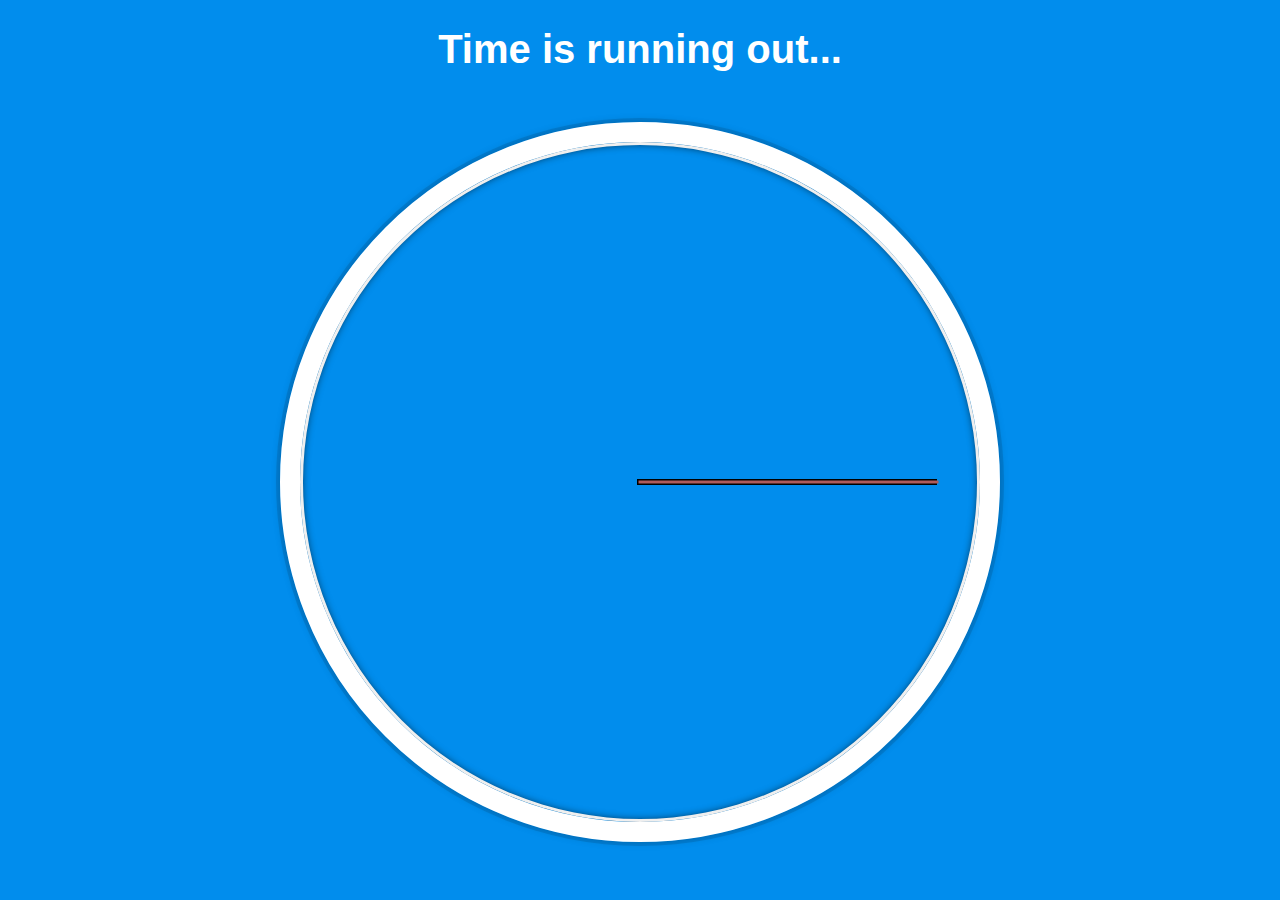
<file: index.html>
<!DOCTYPE html>
<html lang="en">

<head>
  <meta charset="UTF-8">
  <title>JS + CSS Clock</title>
  <link rel="stylesheet" href="css/main.css">
  
</head>

<body>
  <div class="container">
    <h1>Time is running out...</h1>
    <div class="clock">
      <div class="clock-face">
        <div class="hand hour-hand"></div>
        <div class="hand min-hand"></div>
        <div class="hand second-hand"></div>
      </div>
    </div>
  </div>


  <script>
    const secondHand = document.querySelector('.second-hand');
    const minsHand = document.querySelector('.min-hand');
    const hourHand = document.querySelector('.hour-hand');

    function setDate() {
      const now = new Date();

      const seconds = now.getSeconds();
      const secondsDegrees = ((seconds / 60) * 360) + 90;
      secondHand.style.transform = `rotate(${secondsDegrees}deg)`;

      const mins = now.getMinutes();
      const minsDegrees = ((mins / 60) * 360) + 90;
      minsHand.style.transform = `rotate(${minsDegrees}deg)`;

      const hour = now.getMinutes();
      const hourDegrees = ((mins / 12) * 360) + 90;
      hourHand.style.transform = `rotate(${hourDegrees}deg)`;

    }
    setInterval(setDate, 1000);
  </script>
</body>

</html>
</file>
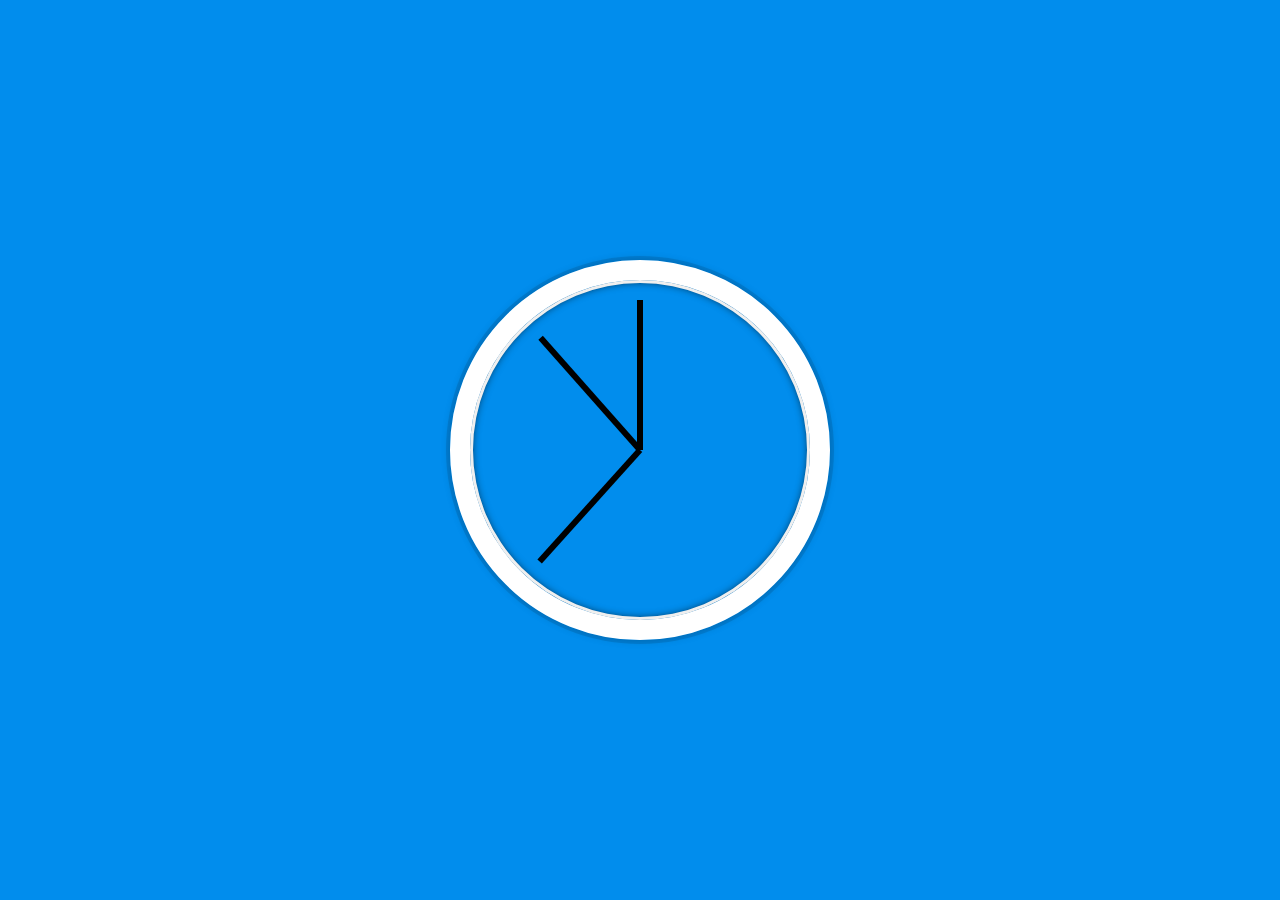
<file: index-FINISHED.html>
<!DOCTYPE html>
<html lang="en">
<head>
  <meta charset="UTF-8">
  <title>JS + CSS Clock</title>
</head>
<body>


    <div class="clock">
      <div class="clock-face">
        <div class="hand hour-hand"></div>
        <div class="hand min-hand"></div>
        <div class="hand second-hand"></div>
      </div>
    </div>


  <style>
    html {
      background: #018DED url(https://unsplash.it/1500/1000?image=881&blur=5);
      background-size: cover;
      font-family: 'helvetica neue';
      text-align: center;
      font-size: 10px;
    }

    body {
      margin: 0;
      font-size: 2rem;
      display: flex;
      flex: 1;
      min-height: 100vh;
      align-items: center;
    }

    .clock {
      width: 30rem;
      height: 30rem;
      border: 20px solid white;
      border-radius: 50%;
      margin: 50px auto;
      position: relative;
      padding: 2rem;
      box-shadow:
        0 0 0 4px rgba(0,0,0,0.1),
        inset 0 0 0 3px #EFEFEF,
        inset 0 0 10px black,
        0 0 10px rgba(0,0,0,0.2);
    }

    .clock-face {
      position: relative;
      width: 100%;
      height: 100%;
      transform: translateY(-3px); /* account for the height of the clock hands */
    }

    .hand {
      width: 50%;
      height: 6px;
      background: black;
      position: absolute;
      top: 50%;
      transform-origin: 100%;
      transform: rotate(90deg);
      transition: all 0.05s;
      transition-timing-function: cubic-bezier(0.1, 2.7, 0.58, 1);
    }
</style>

<script>
  const secondHand = document.querySelector('.second-hand');
  const minsHand = document.querySelector('.min-hand');
  const hourHand = document.querySelector('.hour-hand');

  function setDate() {
    const now = new Date();

    const seconds = now.getSeconds();
    const secondsDegrees = ((seconds / 60) * 360) + 90;
    secondHand.style.transform = `rotate(${secondsDegrees}deg)`;

    const mins = now.getMinutes();
    const minsDegrees = ((mins / 60) * 360) + ((seconds/60)*6) + 90;
    minsHand.style.transform = `rotate(${minsDegrees}deg)`;

    const hour = now.getHours();
    const hourDegrees = ((hour / 12) * 360) + ((mins/60)*30) + 90;
    hourHand.style.transform = `rotate(${hourDegrees}deg)`;
  }

  setInterval(setDate, 1000);

  setDate();

</script>
</body>
</html>
</file>
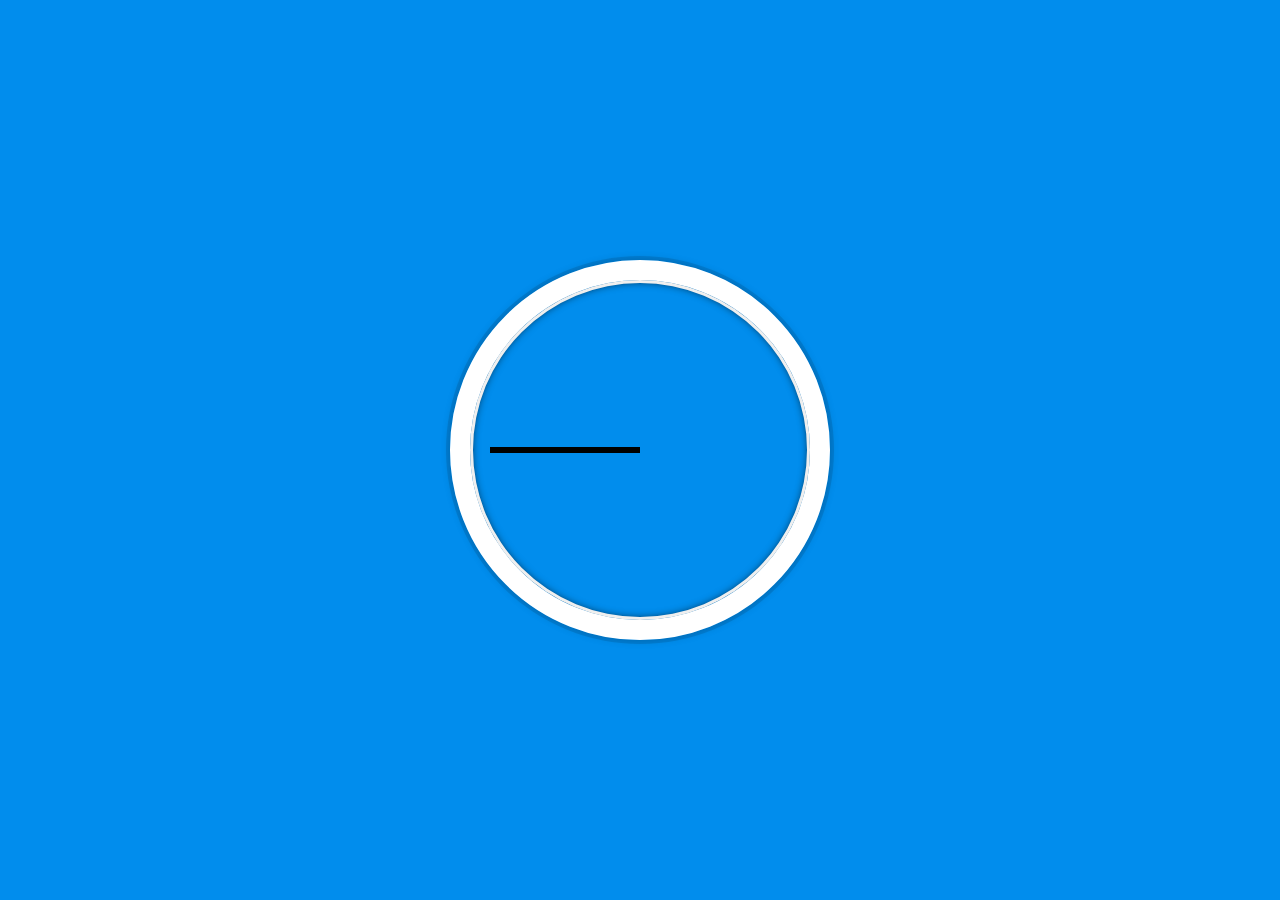
<file: index-START.html>
<!DOCTYPE html>
<html lang="en">
<head>
  <meta charset="UTF-8">
  <title>JS + CSS Clock</title>
</head>
<body>


    <div class="clock">
      <div class="clock-face">
        <div class="hand hour-hand"></div>
        <div class="hand min-hand"></div>
        <div class="hand second-hand"></div>
      </div>
    </div>


  <style>
    html {
      background: #018DED url(https://images.unsplash.com/photo-1597484661973-ee6cd0b6482c?ixid=MXwxMjA3fDB8MHxwaG90by1wYWdlfHx8fGVufDB8fHw%3D&ixlib=rb-1.2.1&auto=format&fit=crop&w=1267&q=80);
      background-position: 10px;
      background-size: cover;
      font-family: 'helvetica neue';
      text-align: center;
      font-size: 10px;
    }

    body {
      margin: 0;
      font-size: 2rem;
      display: flex;
      flex: 1;
      min-height: 100vh;
      align-items: center;
    }

    .clock {
      width: 30rem;
      height: 30rem;
      border: 20px solid white;
      border-radius: 50%;
      margin: 50px auto;
      position: relative;
      padding: 2rem;
      box-shadow:
        0 0 0 4px rgba(0,0,0,0.1),
        inset 0 0 0 3px #EFEFEF,
        inset 0 0 10px black,
        0 0 10px rgba(0,0,0,0.2);
    }

    .clock-face {
      position: relative;
      width: 100%;
      height: 100%;
      transform: translateY(-3px); /* account for the height of the clock hands */
    }

    .hand {
      width: 50%;
      height: 6px;
      background: black;
      position: absolute;
      top: 50%;
    }

  </style>

  <script>


  </script>
</body>
</html>
</file>
<file: css/main.css>
html {
      background: #018DED url(https://data.whicdn.com/images/340869740/original.gif);
      background-position: 10px;
      background-size: cover;
      font-family: 'Segoe UI', Tahoma, Geneva, Verdana, sans-serif;
      text-align: center;
      color: white;
      font-size: 20px;
      color: #fff;
      text-align: center;
      -webkit-animation: glow 1s ease-in-out infinite alternate;
      -moz-animation: glow 1s ease-in-out infinite alternate;
      animation: glow 1s ease-in-out infinite alternate;
    }

    @-webkit-keyframes glow {
      from {
        text-shadow: 0 0 10px #fff, 0 0 20px #fff, 0 0 30px #e60073, 0 0 40px #e60073, 0 0 50px #e60073, 0 0 60px #e60073, 0 0 70px #e60073;
      }

      to {
        text-shadow: 0 0 20px #fff, 0 0 30px #ff4da6, 0 0 40px #ff4da6, 0 0 50px #ff4da6, 0 0 60px #ff4da6, 0 0 70px #ff4da6, 0 0 80px #ff4da6;
      }
    }
    }

    body {
      margin: 0;
      font-size: 2rem;
      display: flex;
      flex: 1;
      min-height: 100vh;
      align-items: center;
    }

    .clock {
      width: 30rem;
      height: 30rem;
      border: 20px solid white;
      border-radius: 50%;
      margin: 50px auto;
      position: relative;
      padding: 2rem;
      box-shadow:
        0 0 0 4px rgba(0, 0, 0, 0.1),
        inset 0 0 0 3px #EFEFEF,
        inset 0 0 10px black,
        0 0 10px rgba(0, 0, 0, 0.2);
    }

    .clock-face {
      position: relative;
      width: 100%;
      height: 100%;
      transform: translateY(-3px);
      /* account for the height of the clock hands */
      transform: rotate(90deg);
      /* put it to initial position */
    }

    .hand {
      width: 50%;
      height: 6px;
      background: black;
      position: absolute;
      top: 50%;
      transform-origin: 100%;
      transform: rotate(90deg);
      transition: all 0.05s;
      transition-timing-function: cubic-bezier(0.1, 2.7, 0.58, 1);

    }

    .second-hand {
      background: rgb(174, 91, 91);
      height: 3px;
    }

    .container {
      margin: 20px auto;
    }

    h1 {
      font-family: 'arial';
    }

    body {
      margin: auto;
    }
</file>
